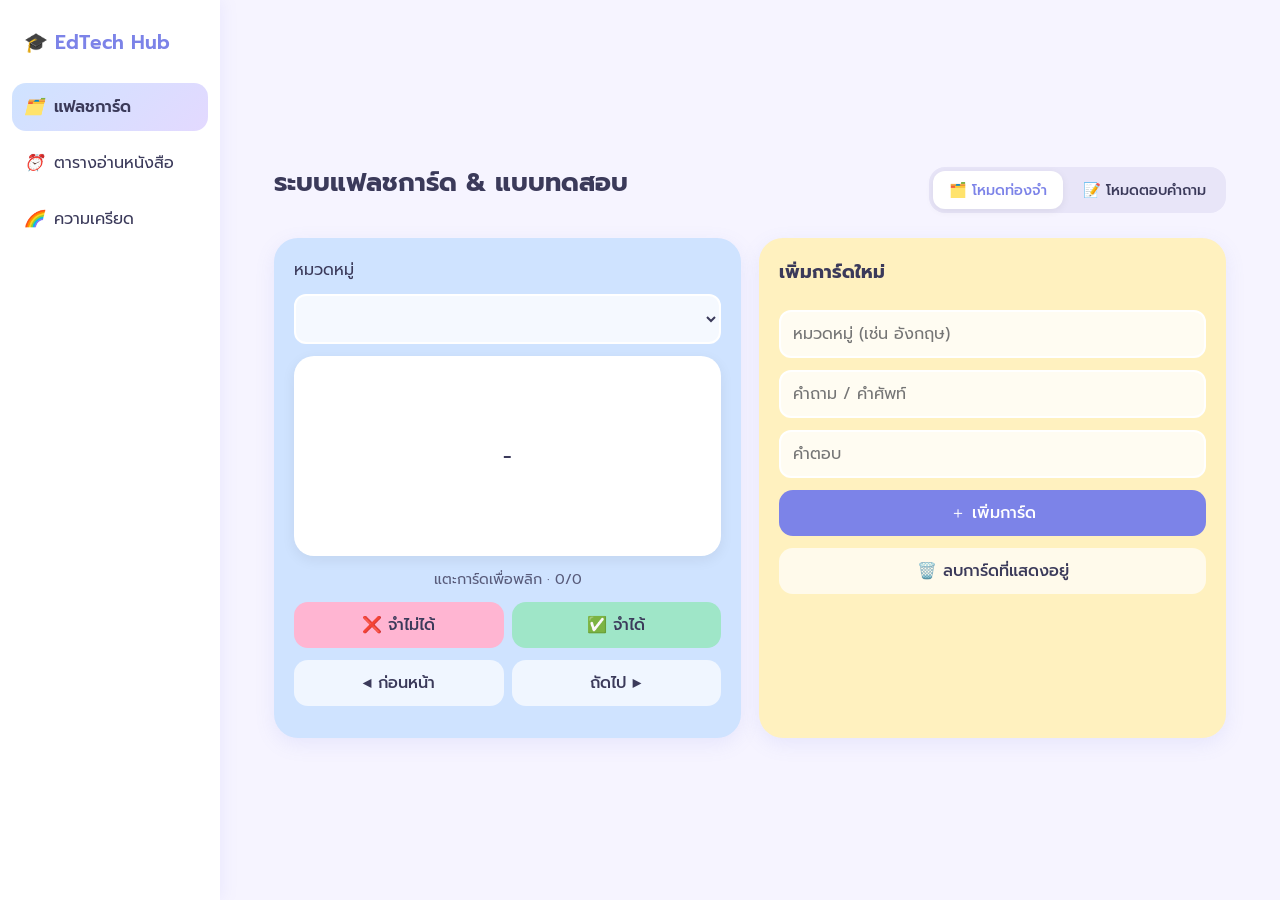
<file: index.html>
<!DOCTYPE html>
<html lang="th">
<head>
<meta charset="UTF-8">
<meta name="viewport" content="width=device-width, initial-scale=1">
<title>EdTech Hub</title>
<link rel="preconnect" href="https://fonts.googleapis.com">
<link href="https://fonts.googleapis.com/css2?family=Prompt:wght@400;500;600&display=swap" rel="stylesheet">
<link rel="stylesheet" href="style.css">
</head>
<body>
<aside class="nav" id="nav">
  <div class="logo">🎓 <span>EdTech Hub</span></div>
  <button class="tab active" data-page="flash"><i>🗂️</i><span>แฟลชการ์ด</span></button>
  <button class="tab" data-page="plan"><i>⏰</i><span>ตารางอ่านหนังสือ</span></button>
  <button class="tab" data-page="stress"><i>🌈</i><span>ความเครียด</span></button>
</aside>

<main>
<!-- Flashcards & Quiz Mode -->
<section id="flash" class="page active">
  <div class="page-header">
    <h1>ระบบแฟลชการ์ด & แบบทดสอบ</h1>
    <!-- Toggle Switch ระหว่าง Mode ปกติ กับ Quiz Mode -->
    <div class="mode-switcher">
      <button class="mode-btn active" id="modeStudyBtn">🗂️ โหมดท่องจำ</button>
      <button class="mode-btn" id="modeQuizBtn">📝 โหมดตอบคำถาม</button>
    </div>
  </div>

  <!-- View 1: โหมดท่องจำ (Study Mode) -->
  <div id="studyView" class="grid two">
    <div class="card c-blue">
      <label>หมวดหมู่</label>
      <select id="catSelect"></select>
      <div class="scene" id="scene"><div class="flip" id="flip">
        <div class="face front" id="qText">-</div>
        <div class="face back" id="aText">-</div>
      </div></div>
      <p class="hint">แตะการ์ดเพื่อพลิก · <span id="counter">0/0</span></p>
      <div class="row">
        <button class="btn pink" id="forgot">❌ จำไม่ได้</button>
        <button class="btn mint" id="known">✅ จำได้</button>
      </div>
      <div class="row"><button class="btn ghost" id="prev">◀ ก่อนหน้า</button><button class="btn ghost" id="next">ถัดไป ▶</button></div>
      <p class="stat" id="fStat"></p>
    </div>
    <div class="card c-yellow">
      <h2>เพิ่มการ์ดใหม่</h2>
      <input id="newCat" placeholder="หมวดหมู่ (เช่น อังกฤษ)">
      <input id="newQ" placeholder="คำถาม / คำศัพท์">
      <input id="newA" placeholder="คำตอบ">
      <button class="btn indigo" id="addCard">＋ เพิ่มการ์ด</button>
      <button class="btn ghost" id="delCard">🗑️ ลบการ์ดที่แสดงอยู่</button>
    </div>
  </div>

  <!-- View 2: โหมดตอบคำถาม (Quiz Mode) -->
  <div id="quizView" class="quiz-container" style="display: none;">
    <div class="card quiz-card">
      <div class="quiz-header">
        <span class="quiz-badge" id="quizCatBadge">หมวดหมู่</span>
        <div class="progress-bar-container">
          <div class="progress-bar" id="quizProgress"></div>
        </div>
        <span class="quiz-step" id="quizStepText">1/10</span>
      </div>

      <!-- ส่วนคำถาม -->
      <div id="quizQuestionBox" class="quiz-q-box">
        <h2 id="quizQText">คำถามจะแสดงที่นี่...</h2>
      </div>

      <!-- ส่วนพิมพ์ตอบ -->
      <div id="quizInputArea" class="quiz-input-group">
        <input type="text" id="quizUserAnswer" placeholder="พิมพ์คำตอบของคุณที่นี่..." autocomplete="off">
        <button class="btn indigo" id="quizSubmitBtn">ส่งคำตอบ</button>
      </div>

      <!-- ส่วนแสดงเฉลย (ซ่อนไว้ก่อนกดส่งคำตอบ) -->
      <div id="quizFeedbackBox" class="quiz-feedback" style="display: none;">
        <div class="answer-comparison">
          <div class="ans-item">
            <span class="ans-label">คำตอบของคุณ:</span>
            <span class="ans-val" id="userAnsVal">-</span>
          </div>
          <div class="ans-item">
            <span class="ans-label">เฉลยที่ถูกต้อง:</span>
            <span class="ans-val correct" id="correctAnsVal">-</span>
          </div>
        </div>
        <div class="quiz-eval-btns">
          <p>ตรวจทานคำตอบของคุณ:</p>
          <div class="row">
            <button class="btn pink" id="quizWrongBtn">❌ ตอบผิด</button>
            <button class="btn mint" id="quizCorrectBtn">✅ ตอบถูก</button>
          </div>
        </div>
      </div>

      <!-- หน้าสรุปผลคะแนน -->
      <div id="quizResultBox" class="quiz-result" style="display: none;">
        <div class="result-icon">🏆</div>
        <h2>ทำแบบทดสอบเสร็จแล้ว!</h2>
        <div class="score-display">
          <span id="finalScoreText">0</span> / <span id="totalQuizText">0</span>
        </div>
        <p id="scoreComment">เก่งมาก! พยายามต่อไปนะ</p>
        <button class="btn indigo" id="restartQuizBtn">🔄 ทำแบบทดสอบอีกครั้ง</button>
      </div>
    </div>
  </div>
</section>

<!-- Planner -->
<section id="plan" class="page">
  <h1>ตารางงาน & Pomodoro</h1>
  <div class="grid two">
    <div class="card c-purple">
      <h2>⏱️ Pomodoro</h2>
      <div class="modes">
        <button class="chip on" data-min="25">อ่าน 25</button>
        <button class="chip" data-min="5">พัก 5</button>
        <button class="chip" data-min="15">พักยาว 15</button>
      </div>
      <div class="timer" id="timer">25:00</div>
      <div class="row">
        <button class="btn mint" id="start">▶ Start</button>
        <button class="btn yellow" id="pause">⏸ Pause</button>
        <button class="btn pink" id="reset">↺ Reset</button>
      </div>
    </div>
    <div class="card c-mint">
      <h2>📝 รายการงาน</h2>
      <input id="tTitle" placeholder="วิชา / การบ้าน">
      <div class="row">
        <input type="date" id="tDate">
        <select id="tPri"><option value="สูง">🔴 สำคัญมาก</option><option value="กลาง" selected>🟡 ปานกลาง</option><option value="ต่ำ">🟢 ไม่เร่ง</option></select>
      </div>
      <button class="btn indigo" id="addTask">＋ เพิ่มงาน</button>
      <ul id="taskList"></ul>
    </div>
  </div>
</section>

<!-- Stress -->
<section id="stress" class="page">
  <h1>ประเมินความเครียด</h1>
  <div class="grid two">
    <div class="card c-pink">
      <h2>วันนี้รู้สึกอย่างไร?</h2>
      <div class="emojis" id="emojis"></div>
      <div class="tips" id="tips">เลือกระดับความเครียดเพื่อดูคำแนะนำ 💛</div>
      <h3>ประวัติล่าสุด</h3>
      <div class="history" id="history"></div>
    </div>
    <div class="card c-blue">
      <h2>🧘 มุมผ่อนคลาย</h2>
      <div class="breath" id="breath"><span id="breathTxt">พร้อมไหม?</span></div>
      <div class="row">
        <button class="btn indigo" id="breathBtn">เริ่มฝึกหายใจ</button>
      </div>
      <div class="row">
        <button class="btn mint" data-snd="rain">🌧️ เสียงฝน</button>
        <button class="btn yellow" data-snd="wave">🌊 เสียงคลื่น</button>
        <button class="btn pink" id="stopSnd">⏹ หยุด</button>
      </div>
    </div>
  </div>
</section>
</main>
<script src="script.js"></script>
</body>
</html>
</file>
<file: style.css>
:root{--bg:#f6f4ff;--ink:#3b3a5a;--blue:#cfe3ff;--pink:#ffd6e7;--mint:#c9f3e2;--yellow:#fff1bf;--purple:#e3d9ff;--indigo:#7c83e8;--card:#fff}
*{box-sizing:border-box;margin:0}
body{font-family:'Prompt',sans-serif;background:var(--bg);color:var(--ink);display:flex;min-height:100vh}
.nav{width:220px;background:#fff;padding:20px 12px;display:flex;flex-direction:column;gap:8px;position:sticky;top:0;height:100vh;box-shadow:2px 0 16px #7c83e81a}
.logo{font-weight:600;font-size:1.2rem;padding:8px 12px 18px;color:var(--indigo)}
.tab{border:0;background:none;font:inherit;padding:12px;border-radius:14px;display:flex;gap:10px;align-items:center;cursor:pointer;color:var(--ink);text-align:left}
.tab:hover{background:var(--purple)}
.tab.active{background:linear-gradient(135deg,var(--blue),var(--purple));font-weight:600}
main{flex:1;padding:24px;max-width:1000px;margin:auto;width:100%}
h1{margin-bottom:16px;font-size:1.6rem}h2{margin-bottom:12px;font-size:1.15rem}h3{margin:16px 0 8px;font-size:1rem}
.page{display:none}.page.active{display:block;animation:in .3s}
@keyframes in{from{opacity:0;transform:translateY(8px)}}
.grid.two{display:grid;grid-template-columns:repeat(auto-fit,minmax(300px,1fr));gap:18px}
.card{border-radius:24px;padding:20px;box-shadow:0 6px 20px #7c83e81f;display:flex;flex-direction:column;gap:12px;background:#fff}
.c-blue{background:var(--blue)}.c-pink{background:var(--pink)}.c-mint{background:var(--mint)}.c-yellow{background:var(--yellow)}.c-purple{background:var(--purple)}
input,select{font:inherit;padding:10px 12px;border:2px solid #fff;border-radius:12px;background:#ffffffcc;width:100%;color:var(--ink)}
input:focus,select:focus{outline:none;border-color:var(--indigo)}
.row{display:flex;gap:8px;flex-wrap:wrap}.row>*{flex:1}
.btn{border:0;border-radius:14px;padding:11px 14px;font:inherit;font-weight:500;cursor:pointer;color:var(--ink);transition:.15s}
.btn:hover{transform:translateY(-2px);box-shadow:0 4px 10px #0001}
.btn.pink{background:#ffb5d2}.btn.mint{background:#9fe6c8}.btn.yellow{background:#ffe485}.btn.indigo{background:var(--indigo);color:#fff}.btn.ghost{background:#ffffffb0}

.scene{perspective:900px;height:200px;cursor:pointer}
.flip{position:relative;width:100%;height:100%;transition:transform .6s;transform-style:preserve-3d}
.flip.on{transform:rotateY(180deg)}
.face{position:absolute;inset:0;backface-visibility:hidden;-webkit-backface-visibility:hidden;border-radius:20px;display:flex;align-items:center;justify-content:center;padding:16px;text-align:center;font-size:1.3rem;font-weight:500;box-shadow:0 4px 14px #0001}
.front{background:#fff}.back{background:linear-gradient(135deg,var(--pink),var(--yellow));transform:rotateY(180deg)}
.hint,.stat{text-align:center;font-size:.9rem;opacity:.8}
.timer{font-size:4rem;font-weight:600;text-align:center;color:var(--indigo)}
.modes{display:flex;gap:6px;flex-wrap:wrap;justify-content:center}
.chip{border:0;border-radius:20px;padding:6px 14px;font:inherit;background:#fff9;cursor:pointer}.chip.on{background:var(--indigo);color:#fff}
ul{list-style:none;padding:0;display:flex;flex-direction:column;gap:8px}
li{background:#fff;border-radius:14px;padding:10px 12px;display:flex;justify-content:space-between;align-items:center;gap:8px}
li.done .t{text-decoration:line-through;opacity:.5}
li small{display:block;opacity:.7}li button{border:0;background:none;cursor:pointer;font-size:1.1rem}
.emojis{display:flex;gap:6px;justify-content:space-between}
.emojis button{flex:1;font-size:2rem;border:3px solid transparent;background:#fff;border-radius:16px;padding:8px 0;cursor:pointer;transition:.15s}
.emojis button:hover,.emojis button.sel{transform:scale(1.1);border-color:var(--indigo)}
.tips{background:#fff;border-radius:16px;padding:14px;line-height:1.6}
.history{display:flex;gap:6px;flex-wrap:wrap;font-size:.85rem}
.history span{background:#fff;border-radius:12px;padding:4px 8px}
.breath{width:160px;height:160px;border-radius:50%;margin:8px auto;background:radial-gradient(circle,#fff,var(--mint));display:flex;align-items:center;justify-content:center;font-weight:500;transition:transform 4s ease-in-out;box-shadow:0 0 30px #9fe6c8}
.breath.in{transform:scale(1.35)}

/* --- Mode Switcher --- */
.page-header {
  display: flex;
  justify-content: space-between;
  align-items: center;
  flex-wrap: wrap;
  gap: 12px;
  margin-bottom: 20px;
}
.mode-switcher {
  background: #e8e5f8;
  padding: 4px;
  border-radius: 16px;
  display: flex;
  gap: 4px;
}
.mode-btn {
  border: 0;
  background: transparent;
  padding: 8px 16px;
  border-radius: 12px;
  font: inherit;
  font-size: 0.9rem;
  font-weight: 500;
  cursor: pointer;
  color: var(--ink);
  transition: all 0.2s ease;
}
.mode-btn.active {
  background: #fff;
  color: var(--indigo);
  box-shadow: 0 2px 8px #0001;
}

/* --- Quiz Mode UI --- */
.quiz-container {
  max-width: 600px;
  margin: 20px auto;
}
.quiz-card {
  padding: 30px;
  border: 1px solid #eee;
  background: #ffffff;
  border-radius: 28px;
}
.quiz-header {
  display: flex;
  align-items: center;
  gap: 12px;
  margin-bottom: 24px;
}
.quiz-badge {
  background: var(--purple);
  color: var(--indigo);
  font-size: 0.8rem;
  padding: 4px 12px;
  border-radius: 20px;
  font-weight: 600;
}
.progress-bar-container {
  flex: 1;
  height: 8px;
  background: #eee;
  border-radius: 10px;
  overflow: hidden;
}
.progress-bar {
  height: 100%;
  width: 0%;
  background: var(--indigo);
  border-radius: 10px;
  transition: width 0.3s ease;
}
.quiz-step {
  font-size: 0.85rem;
  font-weight: 600;
  opacity: 0.6;
}
.quiz-q-box {
  text-align: center;
  min-height: 120px;
  display: flex;
  align-items: center;
  justify-content: center;
  background: var(--bg);
  border-radius: 20px;
  padding: 20px;
  margin-bottom: 20px;
}
.quiz-q-box h2 {
  font-size: 1.4rem;
  margin: 0;
}
.quiz-input-group {
  display: flex;
  flex-direction: column;
  gap: 12px;
}
.quiz-feedback {
  background: #fbfbfe;
  border: 2px dashed var(--purple);
  border-radius: 18px;
  padding: 16px;
  animation: in 0.2s;
}
.answer-comparison {
  display: flex;
  flex-direction: column;
  gap: 8px;
  margin-bottom: 16px;
  font-size: 0.95rem;
}
.ans-item {
  display: flex;
  justify-content: space-between;
}
.ans-label { opacity: 0.7; }
.ans-val { font-weight: 600; }
.ans-val.correct { color: #2e7d32; }
.quiz-eval-btns p {
  text-align: center;
  font-size: 0.85rem;
  margin-bottom: 8px;
  opacity: 0.8;
}
.quiz-result {
  text-align: center;
  padding: 20px 0;
}
.result-icon { font-size: 4rem; margin-bottom: 10px; }
.score-display {
  font-size: 3rem;
  font-weight: 600;
  color: var(--indigo);
  margin: 10px 0;
}
#scoreComment { opacity: 0.8; margin-bottom: 20px; }

@media(max-width:700px){
 body{flex-direction:column-reverse}
 .nav{width:100%;height:auto;flex-direction:row;position:fixed;bottom:0;left:0;right:0;top:auto;z-index:9;padding:6px;justify-content:space-around;border-radius:20px 20px 0 0}
 .logo{display:none}.tab{flex-direction:column;gap:2px;font-size:.72rem;padding:6px 10px}
 main{padding:16px 14px 90px}.timer{font-size:3.2rem}
 .page-header { flex-direction: column; align-items: flex-start; }
}
</file>
